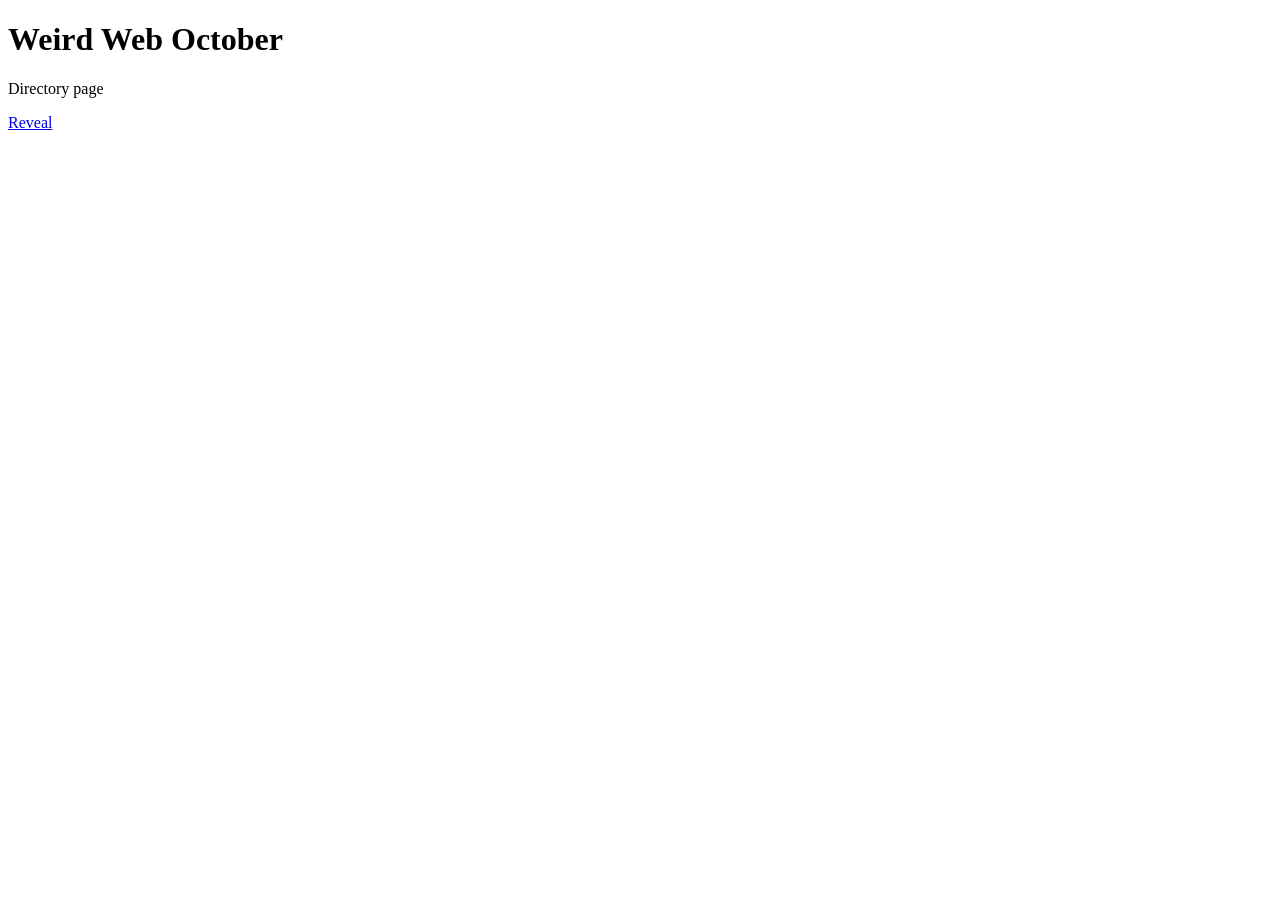
<file: index.html>
<!DOCTYPE html>
<html lang="en">
<head>
    <meta charset="UTF-8">
    <meta name="viewport" content="width=device-width, initial-scale=1.0">
    <title>Weird Web October</title>
</head>
<body>
    <h1>Weird Web October</h1>
    <p>Directory page</p>
    <a href="directory/1-reveal.html">Reveal</a>
</body>
</html>
</file>
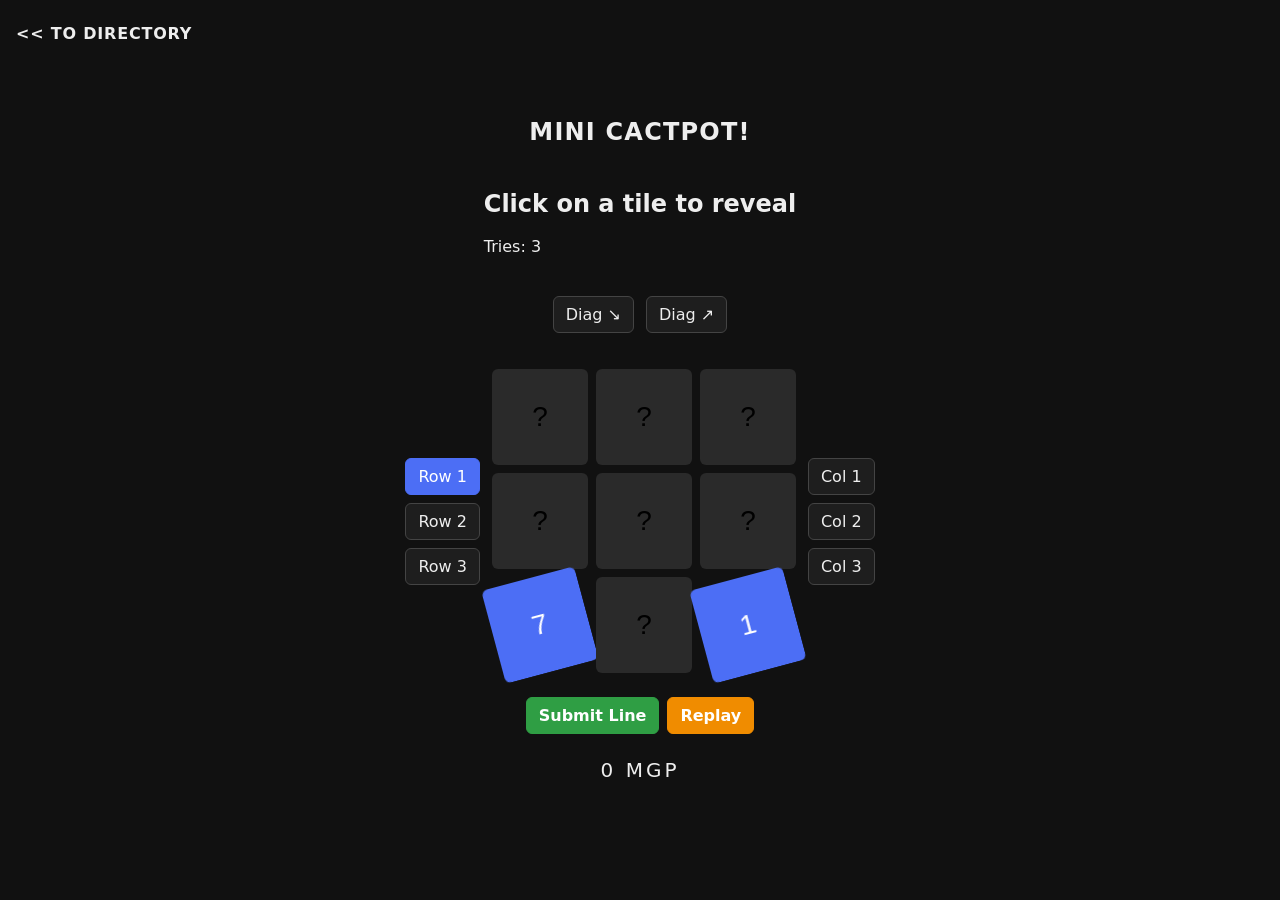
<file: directory/1-reveal.html>
<!doctype html>
<html lang="en">
  <head>
    <meta charset="UTF-8" />
    <meta name="viewport" content="width=device-width, initial-scale=1.0" />
    <title>1 - Reveal</title>
    <link rel="stylesheet" href="../css/1-reveal.css" />
    <script src="../js/1-reveal.js" defer></script>
  </head>
  <body>
    <main class="layout">
      <p class="go_back"><a href="../index.html"><< To Directory</a></p>
      <h1 class="layout__header">Mini Cactpot!</h1>
      <div class="layout__heading2">
        <h2>Click on a tile to reveal</h2>
        <p>Tries: <span id="tries">3</span></p>
      </div>

      <div class="board__diags" aria-label="Choose a diagonal" role="group">
        <button class="line-btn board__diag" type="button" data-line="diag0">
          Diag &#8600;
        </button>
        <button class="line-btn board__diag" type="button" data-line="diag1">
          Diag &#8599;
        </button>
      </div>

      <div class="board">
        <div
          class="board__rows"
          id="row-chooser"
          role="group"
          aria-label="Choose a row"
        >
          <button class="line-btn" type="button" data-line="row0">Row 1</button>
          <button class="line-btn" type="button" data-line="row1">Row 2</button>
          <button class="line-btn" type="button" data-line="row2">Row 3</button>
        </div>

        <div class="grid" id="grid" aria-label="Reveal grid"></div>

        <div
          class="board__cols"
          id="col-chooser"
          role="group"
          aria-label="Choose a column"
        >
          <button class="line-btn" type="button" data-line="col0">Col 1</button>
          <button class="line-btn" type="button" data-line="col1">Col 2</button>
          <button class="line-btn" type="button" data-line="col2">Col 3</button>
        </div>
      </div>

      <section class="chooser" aria-label="Line chooser">
        <div class="chooser__direction">
          <button class="submit-btn" type="button" id="submit-line">
            Submit Line
          </button>
          <button class="replay-btn" type="button" id="replay">Replay</button>
        </div>
      </section>

      <div class="mgp_count"><span id="score">0</span> MGP</div>
    </main>
  </body>
</html>
</file>
<file: css/1-reveal.css>
:root {
  --grid-gap: 8px;
  --tile-size: 96px;
}

* {
  box-sizing: border-box;
}

body {
  margin: 0;
  min-height: 100vh;
  display: grid;
  place-items: center;
  font-family: system-ui, sans-serif;
  background: #111;
  color: #eee;
}

.go_back {
  position: absolute;
  font-weight: bold;
  letter-spacing: 0.05em;
  text-transform: uppercase;
  left: 1rem;
  top: 0.5rem;
  cursor: pointer;
}

.go_back a {
  text-decoration: none;
  color: #eee;
}

.layout {
  display: flex;
  flex-direction: column;
  align-items: center;
  gap: 24px;
}

.layout__header {
  margin: 0;
  font-size: 1.5rem;
  letter-spacing: 0.05em;
  text-transform: uppercase;
}

.layout__heading2 {
  flex: auto;
}

.board {
  display: grid;
  grid-template-columns: auto auto auto;
  grid-template-areas: "rows grid cols";
  align-items: center;
  justify-items: center;
  gap: 12px;
}

.board__diags {
  display: flex;
  justify-content: center;
  gap: 12px;
  margin-bottom: 12px;
}

.board__rows {
  grid-area: rows;
  display: flex;
  flex-direction: column;
  gap: var(--grid-gap);
}

.board__cols {
  grid-area: cols;
  display: flex;
  flex-direction: column;
  gap: var(--grid-gap);
}

.grid {
  grid-area: grid;
  display: grid;
  grid-template-columns: repeat(3, var(--tile-size));
  grid-template-rows: repeat(3, var(--tile-size));
  gap: var(--grid-gap);
}

.tile {
  position: relative;
  padding: 0;
  border: none;
  background: none;
  cursor: pointer;
  perspective: 600px;
}

.tile__inner {
  position: absolute;
  inset: 0;
  transform-style: preserve-3d;
  transition: transform 0.5s ease-in;
}

.tile[aria-pressed="true"] .tile__inner {
  transform: rotateY(180deg) rotateZ(15deg);
}

.tile__face {
  position: absolute;
  inset: 0;
  display: grid;
  place-items: center;
  border-radius: 6px;
  font-size: 1.75rem;
  backface-visibility: hidden;
}

.tile__face--front {
  background: #2a2a2a;
}

.tile__face--back {
  background: #4c6ef5;
  color: #fff;
  transform: rotateY(180deg);
}

.chooser {
  display: flex;
  flex-direction: column;
  align-items: center;
  gap: 12px;
}

.line-btn,
.submit-btn,
.replay-btn {
  font: inherit;
  cursor: pointer;
  border-radius: 6px;
  border: 1px solid #444;
  background: #1e1e1e;
  color: #eee;
  padding: 8px 12px;
  transition:
    background 0.15s ease,
    border-color 0.15s ease;
}

.line-btn:hover,
.submit-btn:hover,
.replay-btn:hover {
  background: #2a2a2a;
}

.line-btn[aria-pressed="true"] {
  background: #4c6ef5;
  border-color: #4c6ef5;
  color: #fff;
}

.chooser__direction {
  display: flex;
  gap: 8px;
}

.submit-btn {
  background: #2f9e44;
  border-color: #2f9e44;
  color: #fff;
  font-weight: 600;
}

.submit-btn:hover {
  background: #37b24d;
}

.replay-btn {
  background: #f08c00;
  border-color: #f08c00;
  color: #fff;
  font-weight: 600;
}

.replay-btn:hover {
  background: #f59f00;
}

.submit-btn:disabled,
.line-btn:disabled {
  opacity: 0.45;
  cursor: not-allowed;
}

.replay-btn:disabled {
  opacity: 0.45;
  cursor: not-allowed;
}

.mgp_count {
  font-size: 1.25rem;
  font-variant-numeric: tabular-nums;
  letter-spacing: 0.15em;
}
</file>
